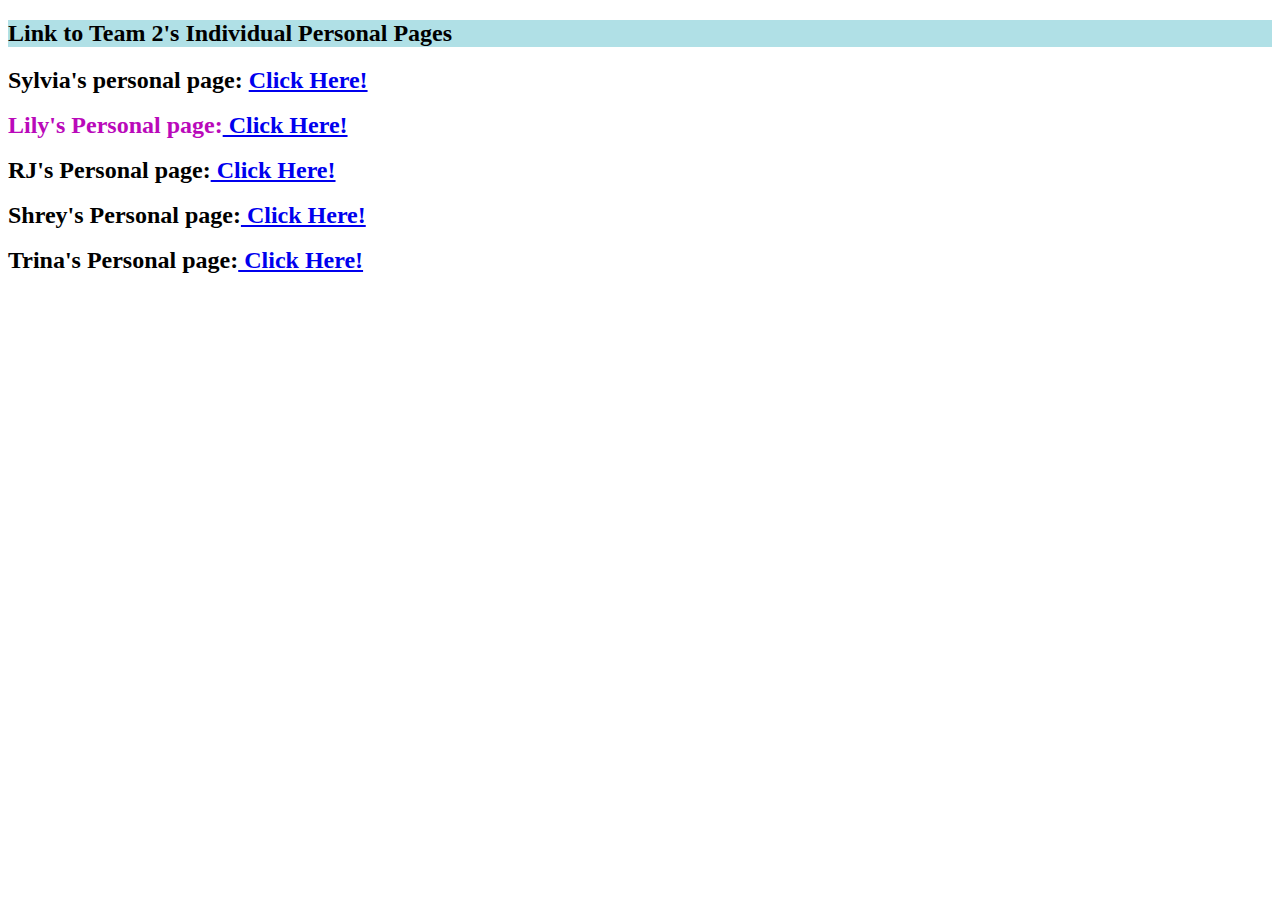
<file: index.html>
<!DOCTYPE html>
<html>
<head>
    <!-- Trina - Copied and pasted from the previous team assignment -->
    <!--Sylvia - Changed sizing on font-->
    <title>Welcome to Team 2's HTML Index page</title>
</head>
<body>
    <!--Sylvia's coding section-->
        <!--Sylvia - Changed the heading type-->
        <!--Sylvia - Testing font size on title-->
    <!--Sylvia added 2nd Heading + Link to her own personal Page-->
         <!--Lily Added color to the first header-->
                <h2 style="background-color:powderblue;" >Link to Team 2's Individual Personal Pages</h2>
            <!--Sylvia - Changed personal website link-->
            <p>
                <!--Sylvia - Bolded the tag so it's easier to see-->
                    <!--Sylvia Changed font size-->
                        <!--Sylvia Added a Missing Space-->
                        <!--Sylvia - Changed reference page location-->
                        <!--Sylvia - 8/3 - Changed font tag to span. Fixed personal page link-->
                <span style="font-weight: bold;font-size: 3ch;"> Sylvia's personal page: <a href="Sylviale101/Sylviale101-bootstrap.html"> Click Here!</a></span><!--Mark's comment 8/2: This still isn't resolved, but, also, this link is broken. Mark's comment 7/17: Replace the font tag with a span that has a style attribute!-->
                <!--Sylvia - Added a Line Break-->
                <br>
                <!--Sylvia - Added another line break for organization-->
                <br>
                <!--Sylvia - Added Lily's Web Page-->
                <!--Sylvia - Changed Phrasing to Lily's page-->
                <!--Sylvia - Reorganized tags. Some tags weren't matched.-->
                <!--Sylvia - Forgot to end font tag-->
                <!--Sylvia - Forgot to end font tag-->
                <!--Lily Added color to the personal page name-->
                <!--Sylvia Changed source Reference location-->
                <span style="font-weight: bold;font-size: 3ch; color: rgb(186, 9, 186);">Lily's Personal page:<a href="Lily-CS.html"> Click Here!</a></span><!--Mark's comment 7/9: While these links work, standard practice is to not specify location of resources absolutely when they are located in the same folder as the current page. href="Lily-CS.html" is all you need since that file is in the same folder as Team2Index.html. Also, since I mentioned it, you should rename Team2Index.html to index.html-->
                <!--RJ - Adding a link to my web page-->
                <br>
                <!--RJ - Added a line break for organization as well-->
                <!--Sylvia - Changed Source Ref location-->
                <br>
                <span style="font-weight: bold;font-size: 3ch;">RJ's Personal page:<a href="RjCSS/rjmayo.html"> Click Here!</a></span>
                <br>
                <br>
                <span style="font-weight: bold;font-size: 3ch;">Shrey's Personal page:<a href="Shrey's Bootstrap/Shrey'boot.html"> Click Here!</a></span>
                <!--Trina - Adding my part here, Please let me know if things need to be fixed -->
                <!--Sylvia - Changed Source Ref location and removed unnecessary line spaces-->
                <br>
                <br>
                <span style="font-weight: bold;font-size: 3ch;">Trina's Personal page:<a href="givemeabetterusername.html"> Click Here!</a></span>
            </p>
    <!--Sylvia's coding section ends here-->
</body>
</html>
</file>
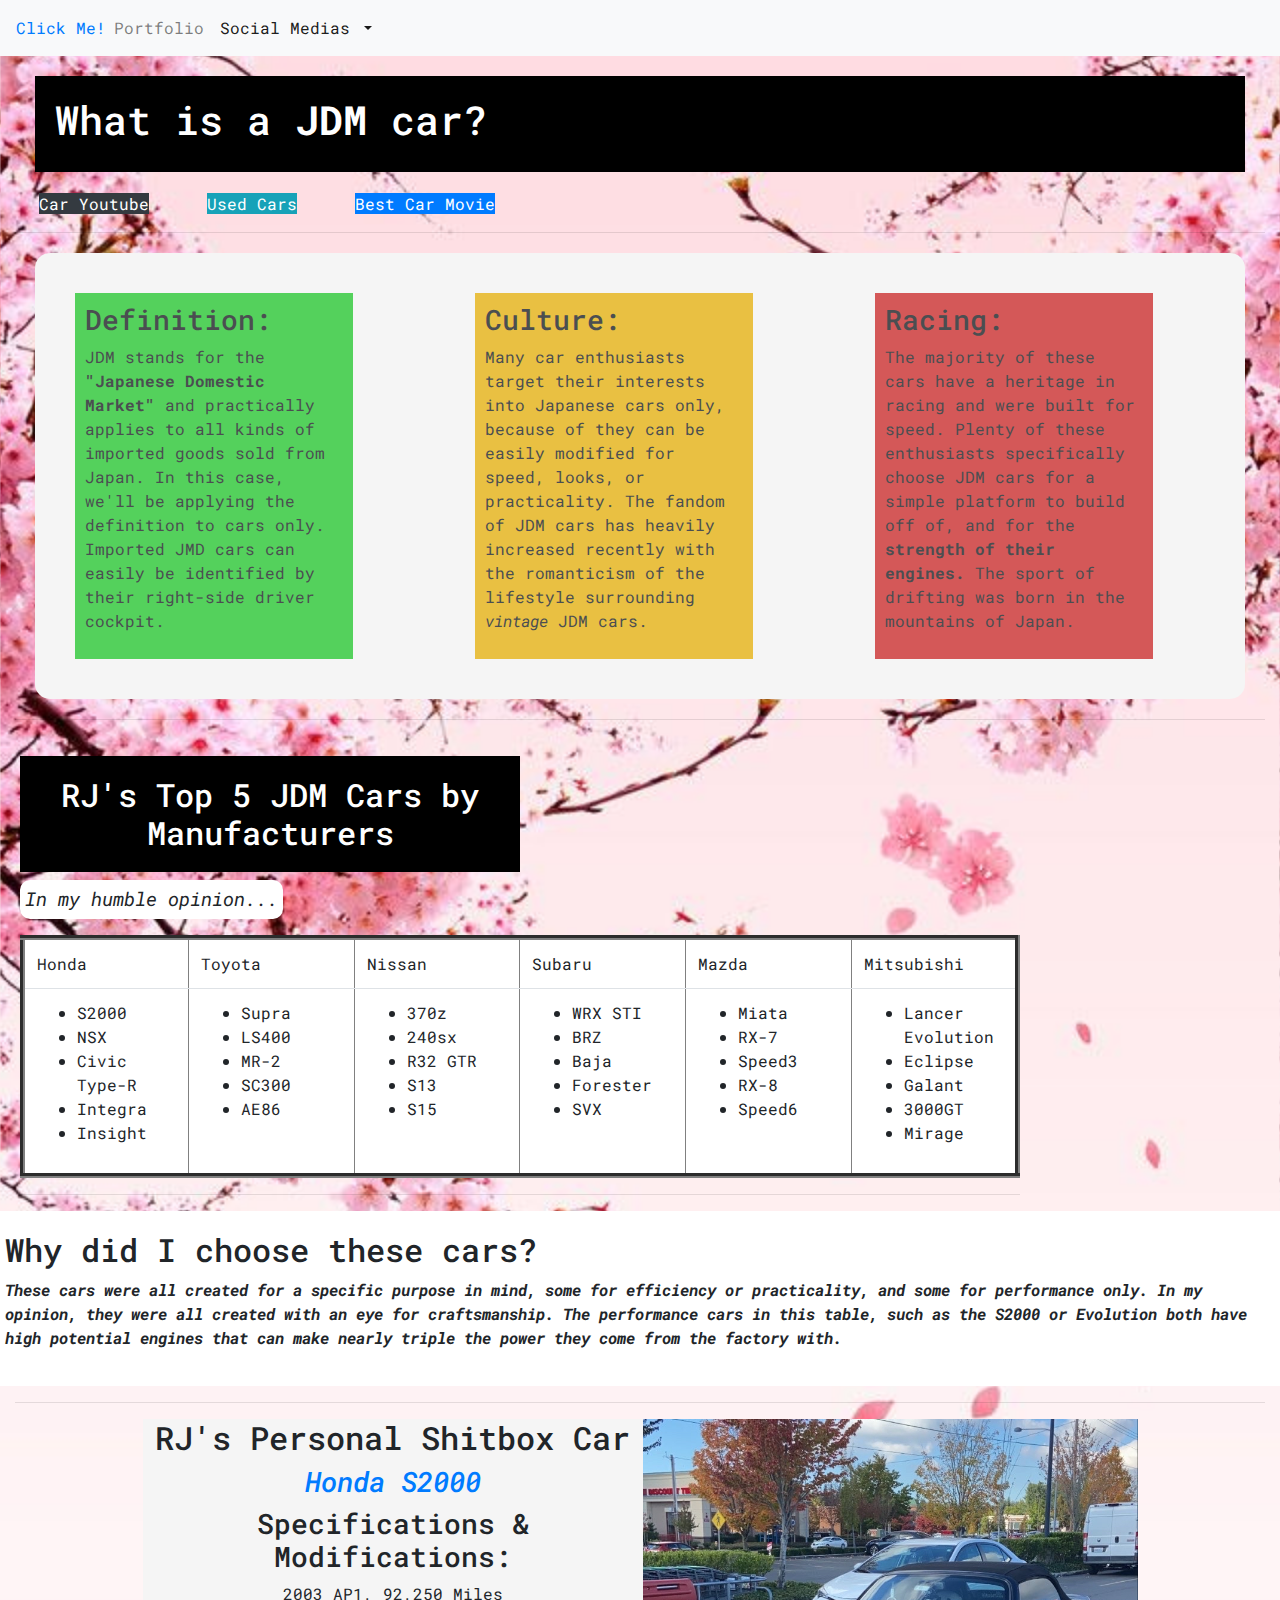
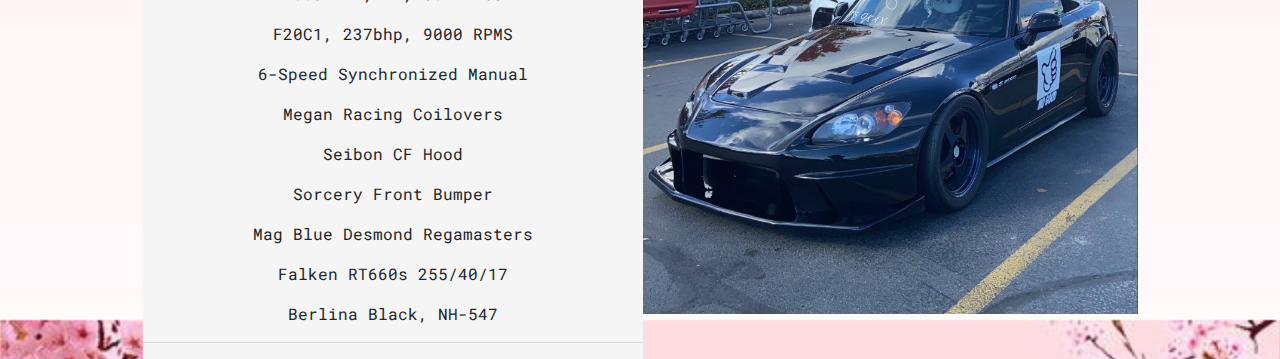
<file: rjmayo/rjmayo.html>
<!DOCTYPE html>
<html>
  <head>
    <title>JDM Cars</title><!--Mark's comment 7/17: missing linked external .css stylesheet.-->
    <link rel="stylesheet" href="https://cdn.jsdelivr.net/npm/bootstrap@4.3.1/dist/css/bootstrap.min.css" integrity="sha384-ggOyR0iXCbMQv3Xipma34MD+dH/1fQ784/j6cY/iJTQUOhcWr7x9JvoRxT2MZw1T" crossorigin="anonymous">
    <link rel="stylesheet" href="styles.css">
    <style>
      @import url('https://fonts.googleapis.com/css2?family=Roboto+Mono&display=swap');
      body {
        background-image: url("Images/rjbackground.jpg") ;
        background-repeat: repeat;
        font-family: 'Roboto Mono', monospace;
        background-size: contain;
      }
    </style>
  </head>
  <body>
    <nav class="pl-md-3 navbar navbar-expand-md bg-light navbar-light">
      <a class="navar-brand" href="https://www.youtube.com/watch?v=dQw4w9WgXcQ">Click Me!</a>
      <button class="navbar-toggler" type="button" data-toggle="collapse" data-target="#NavBar" aria-expanded="false">
          <span class="nav-bar-toggler-icon"></span>
      </button>
      <div id="NavBar" class="collapse navbar-collapse">
        <ul class="navbar-nav">
            <li class="nav-item">
                <a class="nav-link" href="https://www.rjmao.squarespace.com">Portfolio</a>
            </li>
            <li class="nav-item dropdown">
                <a id="navbasedrop" class="nav-link active dropdown-toggle" href="#" data-toggle="dropdown" aria-expanded="false">
                  Social Medias
                </a>
                <div class="dropdown-menu">
                    <a class="dropdown-item" href="https://www.instagram.com/rjmayoo/">
                      Instagram</a>
                    <a class="dropdown-item" href="https://www.facebook.com/rjmayoo/">
                      Facebook</a>
                    <a class="dropdown-item" href="https://www.linkedin.com/in/rjmayo/">
                      LinkedIn
                    </a>
                </div>
          </li>
      </ul>
  </div>
</nav>
<div class="container-fluid">
    <div class="JDM"><h1>What is a <strong>JDM</strong> car?</h1></div>
    <a href="https://www.https://www.youtube.com/c/DonutMediaTV" class="btn-dark m-lg-4" role="button">Car Youtube</a>
    <a href="https://www.cargurus.com/" class="btn-info m-lg-4" role="button">Used Cars</a>
    <a href="https://www.youtube.com/watch?v=DLAEpGvGmCM" class="btn-primary m-lg-4" role="button">Best Car Movie</a>
  <hr>
  <div>
    <div class="meanings">
      <div class="row">
        <div class="col">
          <div class="definition">
            <h3>Definition:</h3>
            <p>
              JDM stands for the <strong>"Japanese Domestic Market"</strong> and practically applies to
              all kinds of imported goods sold from Japan. In this case, we'll be
              applying the definition to cars only. Imported JMD cars can easily be identified by
              their right-side driver cockpit.
            </p>
          </div>
        </div>
        <div class="col">
          <div class="culture">
            <h3>Culture:</h3>
            <p>Many car enthusiasts target their interests into Japanese cars only,
              because of they can be easily modified for speed, looks, or practicality.
              The fandom of JDM cars has heavily increased recently with the
              romanticism of the lifestyle surrounding <em>vintage</em> JDM cars.
            </p>
          </div>
        </div>
        <div class="col">
          <div class="racing">
            <h3>Racing:</h3>
            <p>The majority of these cars have a heritage in racing and were built
              for speed. Plenty of these enthusiasts specifically choose JDM cars for
              a simple platform to build off of, and for the <strong>strength of their engines.</strong>
              The sport of drifting was born in the mountains of Japan.
            </p>
          </div>
        </div>
      </div>
    </div>
  </div>
  <hr>
  <div class="row">
    <div class="RJ">
      <h2>RJ's Top 5 JDM Cars by Manufacturers</h2>
      <p>
        <em>In my humble opinion...</em>
      </p>
      <div class="table" >
        <table border ="5" width="1000"><!--Mark's comment 8/2: Still unresolved. Mark's comment 7/17: replace the border and width attributes with a stylesheet.-->
          <tr>
            <td width="16%">Honda</td>
            <td width="16%">Toyota</td>
            <td width="16%">Nissan</td>
            <td width="16%">Subaru</td>
            <td width="16%">Mazda</td>
            <td width="16%">Mitsubishi</td>
          </tr>
          <tr>
            <td class="honda">
              <ul>
                <li>
                  S2000
                </li>
                <li>
                  NSX
                </li>
                <li>
                  Civic Type-R
                </li>
                <li>
                  Integra
                </li>
                <li>
                  Insight
                </li>
              </ul>
            </td>
            <td class="toyota">
              <ul>
                <li>
                  Supra
                </li>
                <li>
                  LS400
                </li>
                <li>
                  MR-2
                </li>
                <li>
                  SC300
                </li>
                <li>
                  AE86
                </li>
              </ul>
            </td>
            <td class="nissan">
              <ul>
                <li>
                  370z
                </li>
                <li>
                  240sx
                </li>
                <li>
                  R32 GTR
                </li>
                <li>
                  S13
                </li>
                <li>
                  S15
                </li>
              </ul>
            </td>
            <td class="subaru">
              <ul>
                <li>
                  WRX STI
                </li>
                <li>
                  BRZ
                </li>
                <li>
                  Baja
                </li>
                <li>
                  Forester
                </li>
                <li>
                  SVX
                </li>
              </ul>
            </td>
            <td class="mazda">
              <ul>
                <li>
                  Miata
                </li>
                <li>
                  RX-7
                </li>
                <li>
                  Speed3
                </li>
                <li>
                  RX-8
                </li>
                <li>
                  Speed6
                </li>
              </ul>
            </td>
            <td class="mitsubishi">
              <ul>
                <li>
                  Lancer Evolution
                </li>
                <li>
                  Eclipse
                </li>
                <li>
                  Galant
                </li>
                <li>
                  3000GT
                </li>
                <li>
                  Mirage
                </li>
              </ul>
            </td>
          </tr>
        </table>
        <hr>
      </div>
    </div>
    <hr>
    <div class="row">
      <div class="Why">
        <h2>Why did I choose these cars?</h2>
        <p id="reason">
          These cars were all created for a specific purpose in mind, some for efficiency or practicality,
          and some for performance only. In my opinion, they were all created with an eye for craftsmanship.
          The performance cars in this table, such as the S2000 or Evolution both have high potential
          engines that can make nearly triple the power they come from the factory with.
        </p>
      </div>
    </div>
  </div>
  <hr>
  <div id="flex">
    <div class="s2k">
      <h2>RJ's Personal Shitbox Car</h2>
      <h3>
        <a href="https://en.wikipedia.org/wiki/Honda_S2000"><em>Honda S2000</em></a>
      </h3>
        <h3>Specifications & Modifications:</h3>
        <p>2003 AP1, 92,250 Miles</p>
        <p>F20C1, 237bhp, 9000 RPMS</p>
        <p>6-Speed Synchronized Manual</p>
        <p>Megan Racing Coilovers</p>
        <p>Seibon CF Hood</p>
        <p>Sorcery Front Bumper</p>
        <p>Mag Blue Desmond Regamasters</p>
        <p>Falken RT660s 255/40/17</p>
        <p>Berlina Black, NH-547</p>
        <hr>
    </div>
    <img id= "image" src="Images/s2k.jpg" alt="RJ's S2000" title="Shitbox">
  </div>
</div>
    <script src="https://code.jquery.com/jquery-3.3.1.slim.min.js" integrity="sha384-q8i/X+965DzO0rT7abK41JStQIAqVgRVzpbzo5smXKp4YfRvH+8abtTE1Pi6jizo" crossorigin="anonymous"></script>
<script src="https://cdn.jsdelivr.net/npm/popper.js@1.14.7/dist/umd/popper.min.js" integrity="sha384-UO2eT0CpHqdSJQ6hJty5KVphtPhzWj9WO1clHTMGa3JDZwrnQq4sF86dIHNDz0W1" crossorigin="anonymous"></script>
<script src="https://cdn.jsdelivr.net/npm/bootstrap@4.3.1/dist/js/bootstrap.min.js" integrity="sha384-JjSmVgyd0p3pXB1rRibZUAYoIIy6OrQ6VrjIEaFf/nJGzIxFDsf4x0xIM+B07jRM" crossorigin="anonymous"></script>
  </body>
</html>
</file>
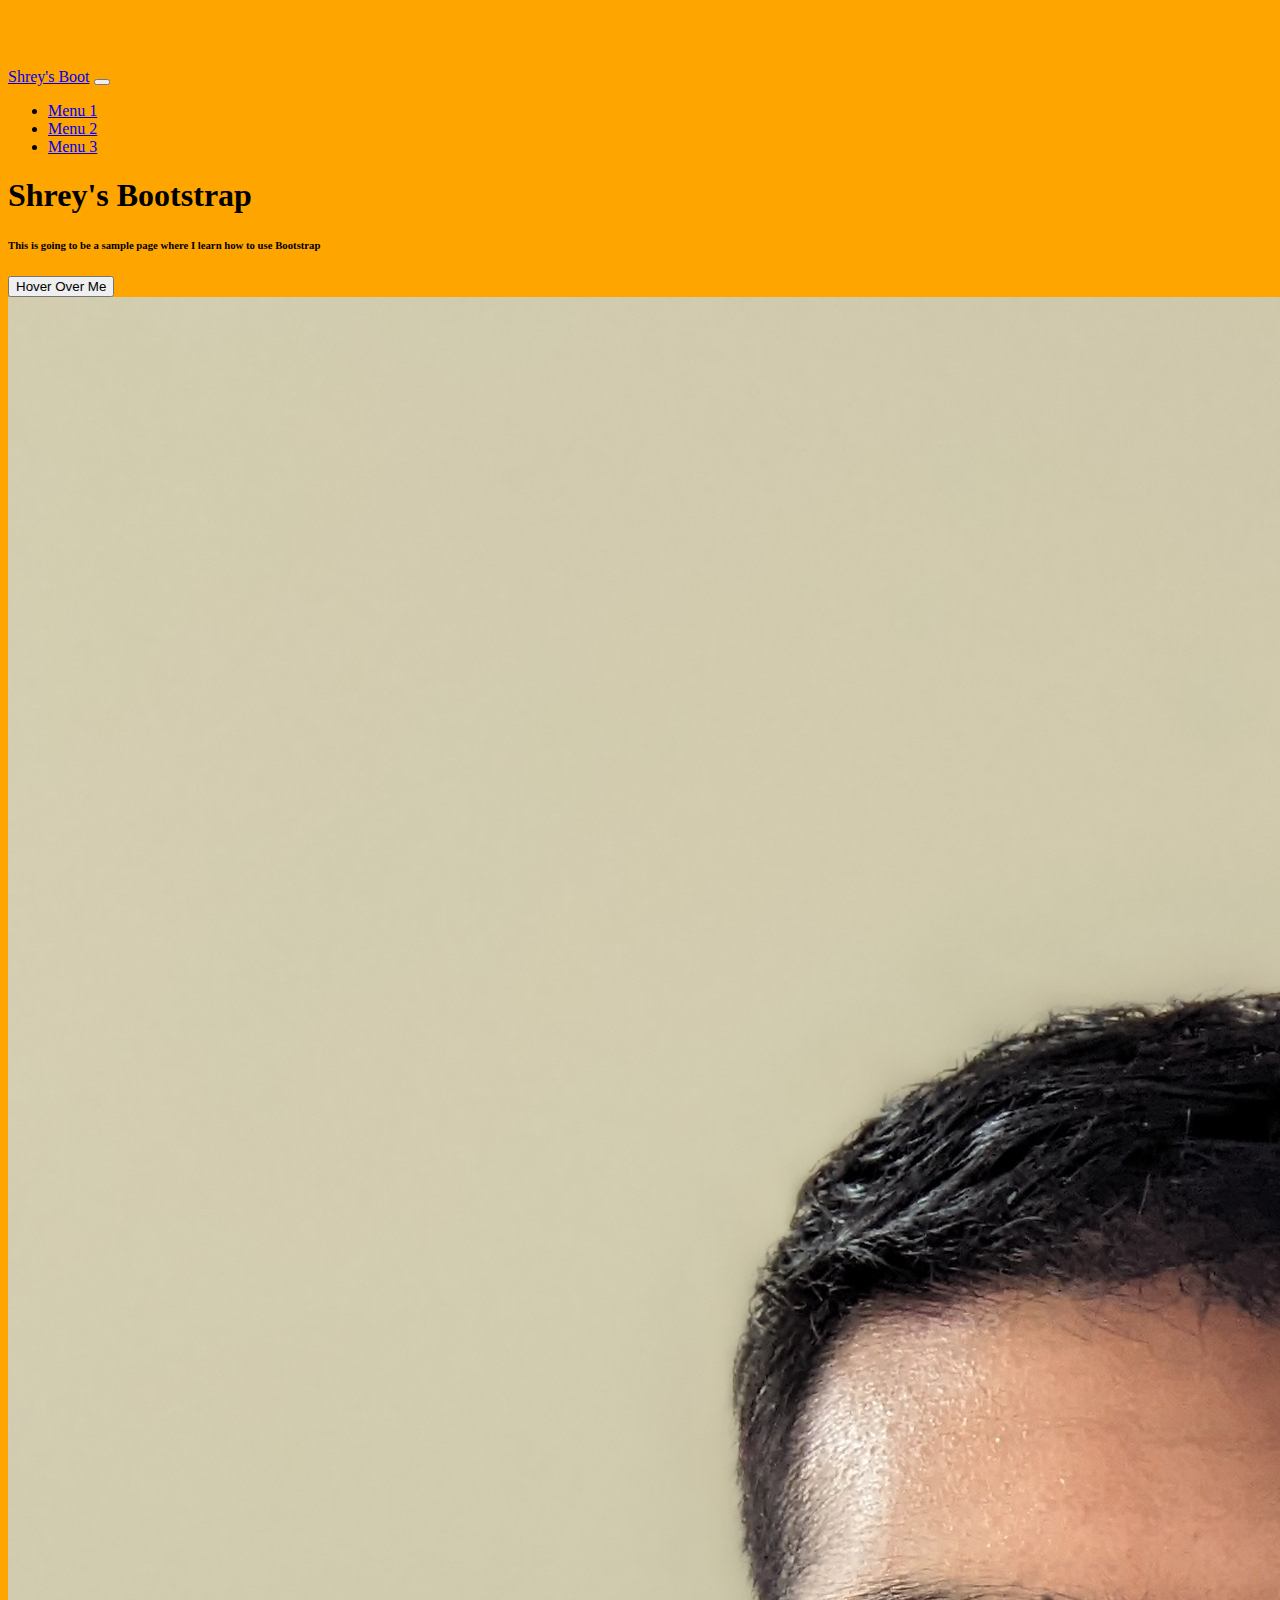
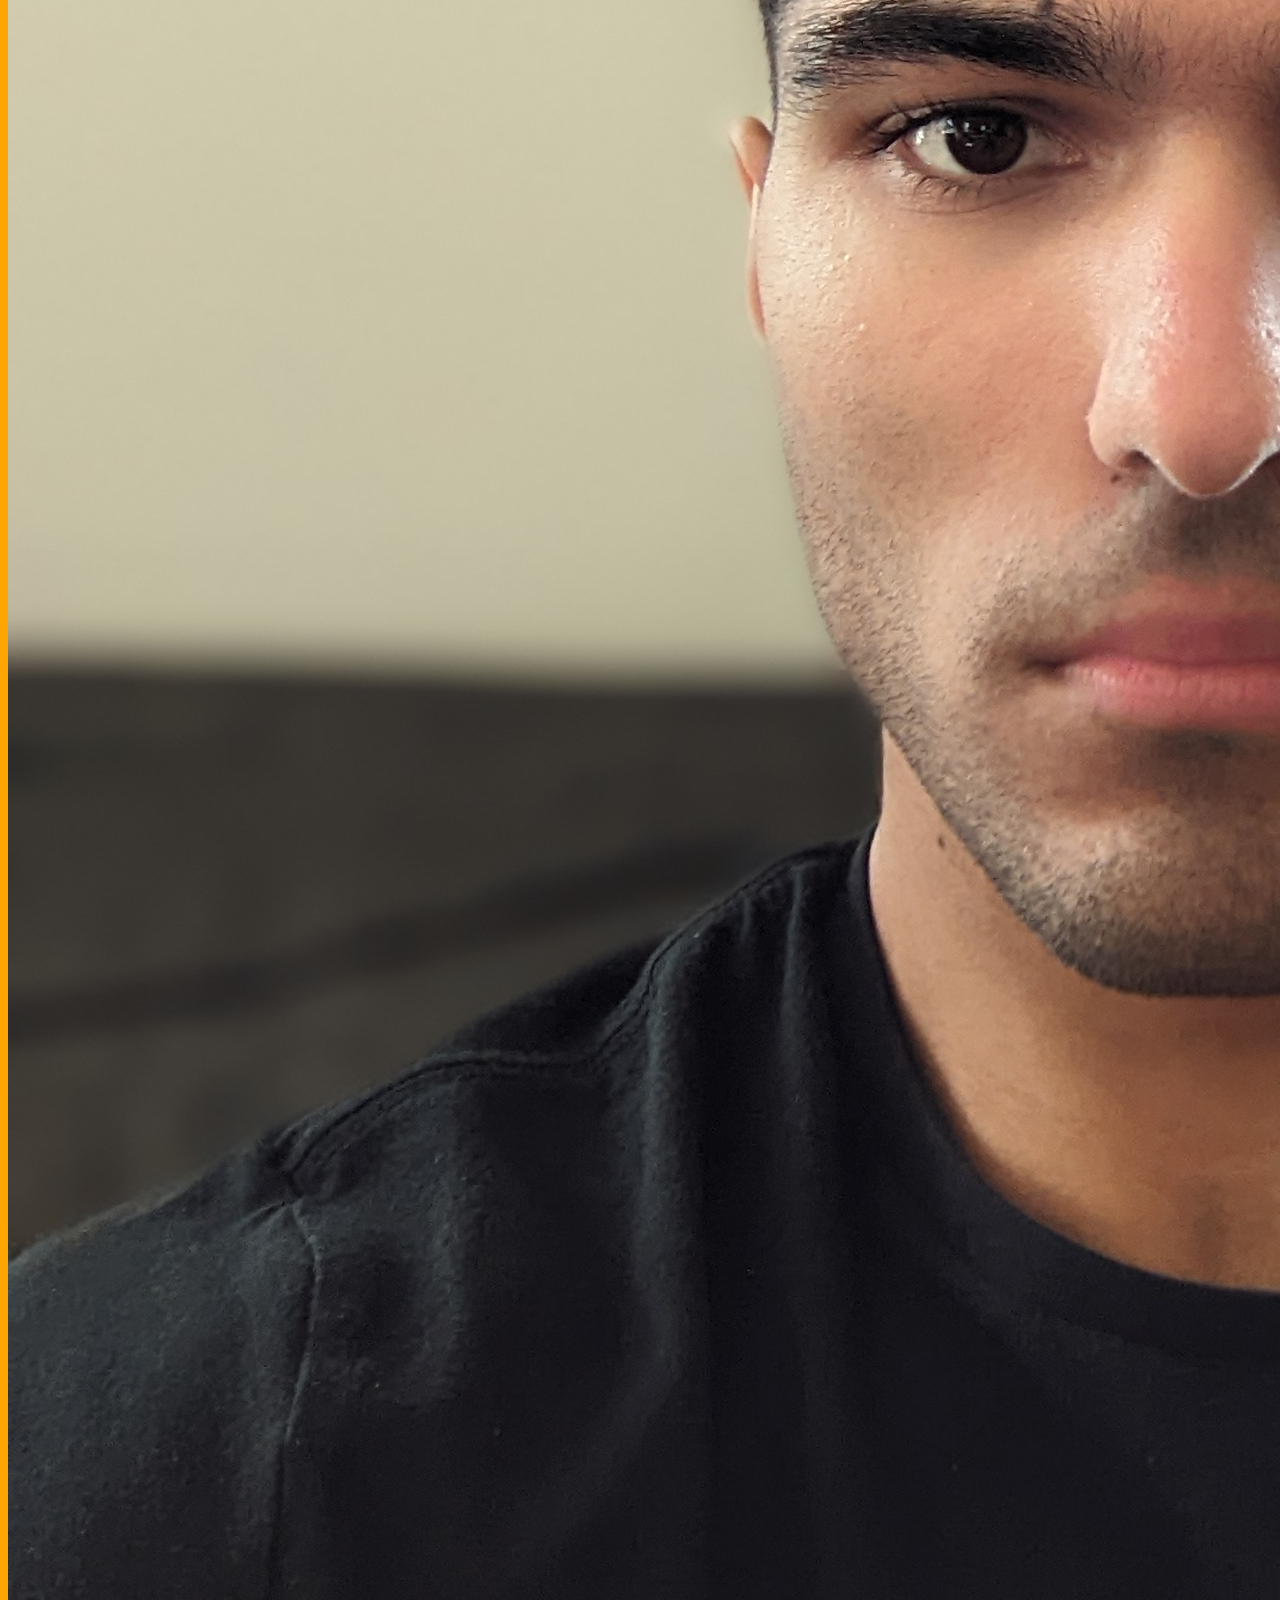
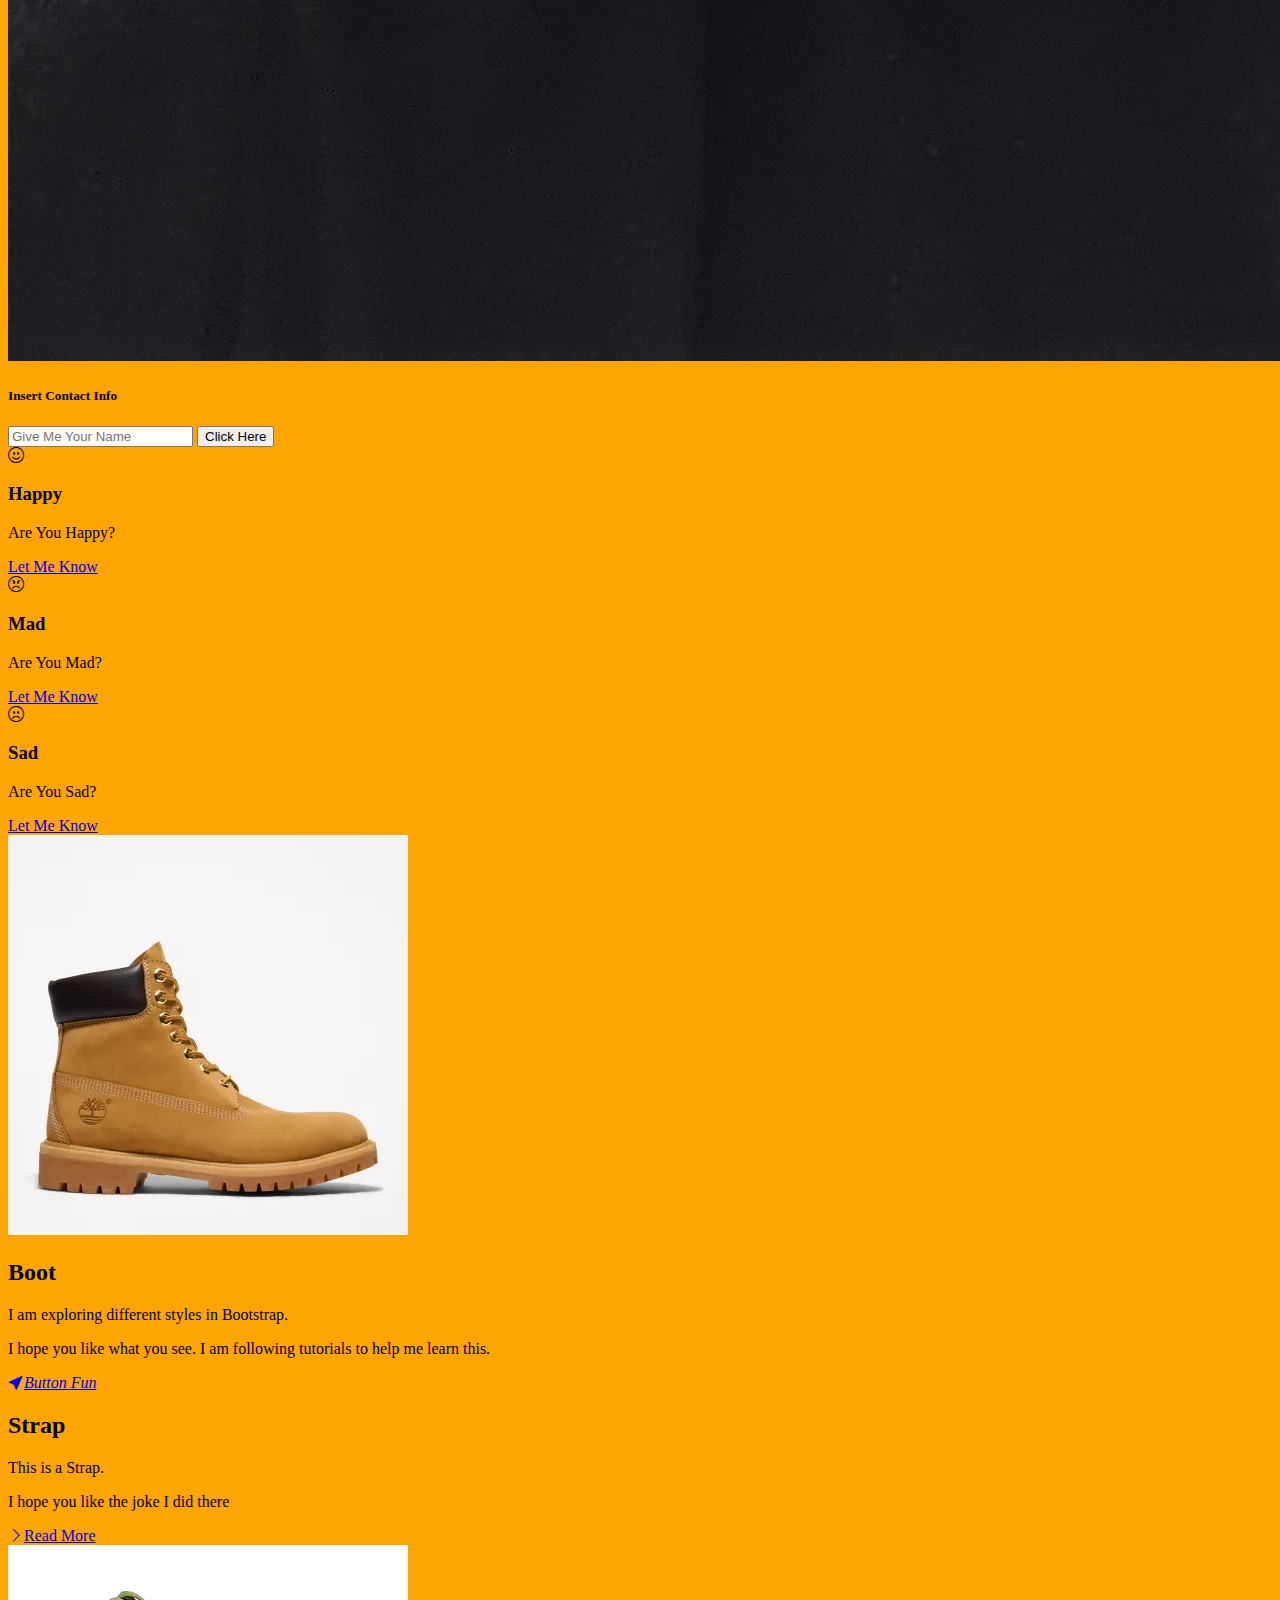
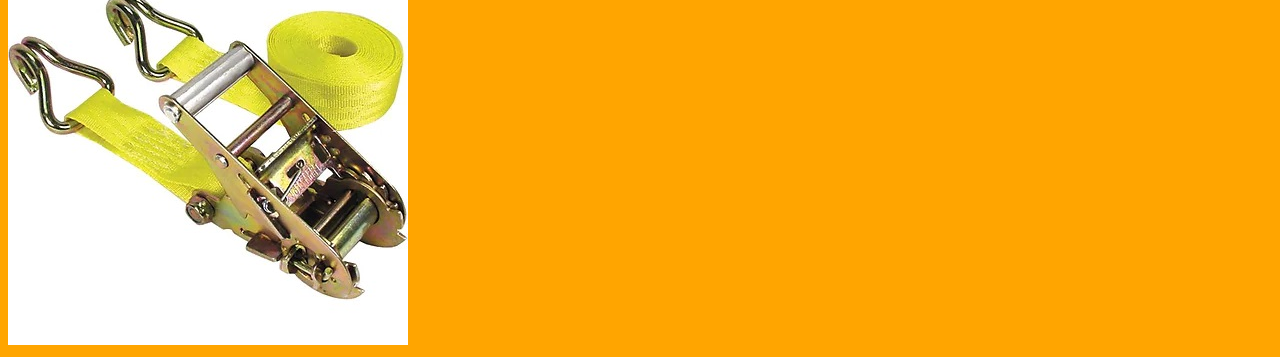
<file: Shrey's Bootstrap/Shrey'boot.html>
<!doctype html>
<html lang="en">

<head>
  <meta charset="utf-8">
  <meta name="viewport" content="width=device-width, initial-scale=1">
  <title>Shrey' First Bootstrap</title>
  <link rel="stylesheet" href="shrey'boot.css"><!--Mark's comment 8/17: Move this line to below any links that are more global than yours... so move line 8 to be below line 11.-->
  <link href="https://cdn.jsdelivr.net/npm/bootstrap@5.2.0/dist/css/bootstrap.min.css" rel="stylesheet"
    integrity="sha384-gH2yIJqKdNHPEq0n4Mqa/HGKIhSkIHeL5AyhkYV8i59U5AR6csBvApHHNl/vI1Bx" crossorigin="anonymous">
  <link rel="stylesheet" href="https://cdn.jsdelivr.net/npm/bootstrap-icons@1.3.0/font/bootstrap-icons.css">
  <style type="text/css">
    @import url('https://fonts.googleapis.com/css2?family=Roboto+Mono&display=swap');

    .jumbotron {
      background-color: #2e2d88;
      color: white;
    }

    .tab-content {
      border-left: 1px solid #ddd;
      border-right: 1px solid #ddd;
      border-bottom: 1px solid #ddd;
    }

    .nav-tabs {
      margin-bottom: 0;
    }

    body {
      background-color: orange;
      background-repeat: repeat;
      background-size: contain;
    }
  </style>
</head>

<body>
  <!--Navbar-->
  <nav class="navbar navbar-expand-lg bg-dark navbar-dark py-3 fixed-top">
    <div class="container">
      <a href="#" class="navbar-brand">Shrey's Boot</a>
      <button class="navbar-toggler" type="button" data-bs-toggle="collapse" data-bs-target="#navmenu">
        <span class="navbar-toggler-icon"></span>
      </button>


      <div class="collapse navbar-collapse" id="navmenu">

        <ul class="navbar-nav ms-auto">
          <li class="nav-item">
            <a href="#Menu1" class="nav-link">Menu 1</a>
          </li>
          <li class="nav-item">
            <a href="#Menu2" class="nav-link">Menu 2</a>
          </li>
          <li class="nav-item">
            <a href="#Menu3" class="nav-link">Menu 3</a>
          </li>
        </ul>
      </div>
    </div>

  </nav>
  <!--Welcome-->
  <section class="bg-dark text-light p-5 text-center text-sm-start">
    <div class="container">
      <div class="d-sm-flex align-items-center justify-content-between">
        <div>
          <h1><span class="text-warning">Shrey's</span> Bootstrap</h1>
          <h6 class="lead my-4">This is going to be a sample page where I learn how to use Bootstrap</h6>
          <button class="btn btn-primary rounded-pill btn-lg">Hover Over Me</button>
        </div>
        <img class="img-fluid w-25 d-none d-sm-block rounded-circle" src="picofshrey.jpg" alt="Myself" />

      </div>

    </div>

  </section>

  <!--Contact-->
  <section class="bg-danger text-light p-5">
    <div class="container">
      <div class="d-md-flex justify-content-between align-items-center">
        <h5 class="mb-3 mb-md-0">Insert Contact Info</h5>
        <div class="input-group news-input">
          <input type="text" class="form-control" placeholder="Give Me Your Name" />
          <button class="btn btn-dark btn-lg" type="button">Click Here</button>
        </div>
      </div>
    </div>
  </section>
  <!--Fun Cards-->
  <section class="p-5">
    <div class="container">
      <div class="row text-center g-4">
        <div class="col-md">
          <div class="card bg-dark text-light">
            <div class="card-body text-center">
              <div class="h1 mb-3">
                <i class="bi bi-emoji-smile"></i>
              </div>
              <h3 class="card-title mb-3">Happy</h3>
              <p class="card-text">
                Are You Happy?
              </p>
              <a href="#" class="btn btn-outline-success">Let Me Know</a>
            </div>
          </div>
        </div>
        <div class="col-md">
          <div class="card bg-dark text-light">
            <div class="card-body text-center">
              <div class="h1 mb-3">
                <i class="bi bi-emoji-angry"></i>
              </div>
              <h3 class="card-title mb-3">Mad</h3>
              <p class="card-text">
                Are You Mad?
              </p>
              <a href="#" class="btn btn-outline-danger">Let Me Know</a>
            </div>
          </div>
        </div>
        <div class="col-md">
          <div class="card bg-dark text-light">
            <div class="card-body text-center">
              <div class="h1 mb-3">
                <i class="bi bi-emoji-frown"></i>
              </div>
              <h3 class="card-title mb-3">Sad</h3>
              <p class="card-text">
                Are You Sad?
              </p>
              <a href="#" class="btn btn-outline-primary">Let Me Know</a>
            </div>
          </div>
        </div>
      </div>
    </div>
  </section>
  <!--Alignment-->
  <section id="learn" class="p-5">
    <div class="container">
      <div class="row align-items-center justify-content-between">
        <div class="col-md">
          <img src="img/boot.jpg" class="img-fluid rounded-4" alt="Boot" />
        </div>
        <div class="col-md p-5">
          <h2>Boot</h2>
          <p class="lead">
            I am exploring different styles in Bootstrap.
          </p>
          <p>
            I hope you like what you see. I am following tutorials to help me learn this.
          </p>
          <a href="#" class="btn btn-light mt-3">
            <i class="bi bi-cursor-fill">Button Fun</i>
          </a>
        </div>
      </div>
    </div>
  </section>
  <!--Alignment p.2-->
  <section id="More Fun" class="p-5 bg-secondary text-light">
    <div class="container">
      <div class="row align-items-center justify-content-between">
        <div class="col-md p-5">
          <h2>Strap</h2>
          <p class="lead">
            This is a Strap.
          </p>
          <p>
            I hope you like the joke I did there
          </p>
          <a href="#" class="btn btn-outline-warning mt-3">
            <i class="bi bi-chevron-right"></i>Read More
          </a>
        </div>
        <div class="col-md">
          <img src="img/strap.jpg" class="img-fluid rounded-4" alt="Strap" />
        </div>
      </div>
    </div>
  </section>


  <script src="https://cdn.jsdelivr.net/npm/bootstrap@5.2.0/dist/js/bootstrap.bundle.min.js"
    integrity="sha384-A3rJD856KowSb7dwlZdYEkO39Gagi7vIsF0jrRAoQmDKKtQBHUuLZ9AsSv4jD4Xa"
    crossorigin="anonymous"></script>
</body>

</html>
</file>
<file: rjmayo/styles.css>
.JDM {
  background: black;
  color: white;
  padding: 20px;
  margin: 20px;
}

.meanings {
  background: whitesmoke;
  padding: 20px;
  margin: 20px;
  display: flex;
  flex-direction: row;
  border-radius: 15px;
}

.definition:hover, .culture:hover, .racing:hover {
  opacity: 100%;
}

.definition {
  background: #2dc937;
  width: 75%;
  opacity: 80%;
  padding: 10px;
  margin: 20px;
}

.culture {
  background: #e7b416;
  width: 75%;
  opacity: 80%;
  padding: 10px;
  margin: 20px;
}

.racing {
  background: #cc3232;
  width: 75%;
  opacity: 80%;
  padding: 10px;
  margin: 20px;
}

.table {
  background: white;
  width: 1000px;
  height: 240px;
}

.RJ {
  margin: 20px;
}

 .RJ > h2 {
  padding: 20px;
  background: black;
  color: white;
  width: 50%;
  text-align: center;
}

.RJ > p {
  font-size: larger;
  background: white;
  padding: 5px;
  border-radius: 10px;
  width: fit-content;
}

.Why {
  background: white;
  padding: 20px;
  border-radius: 10px;
}

#reason {
  font-weight: bold;
  font-style: italic;
}

.s2k {
  background: whitesmoke;
  text-align: center;
  width: 500px;
}

#flex {
  display: flex;
  flex-direction: row;
  justify-content: center;
}

#image {
  width: 495px;
  height: 495px;
  object-fit: cover;
}
</file>
